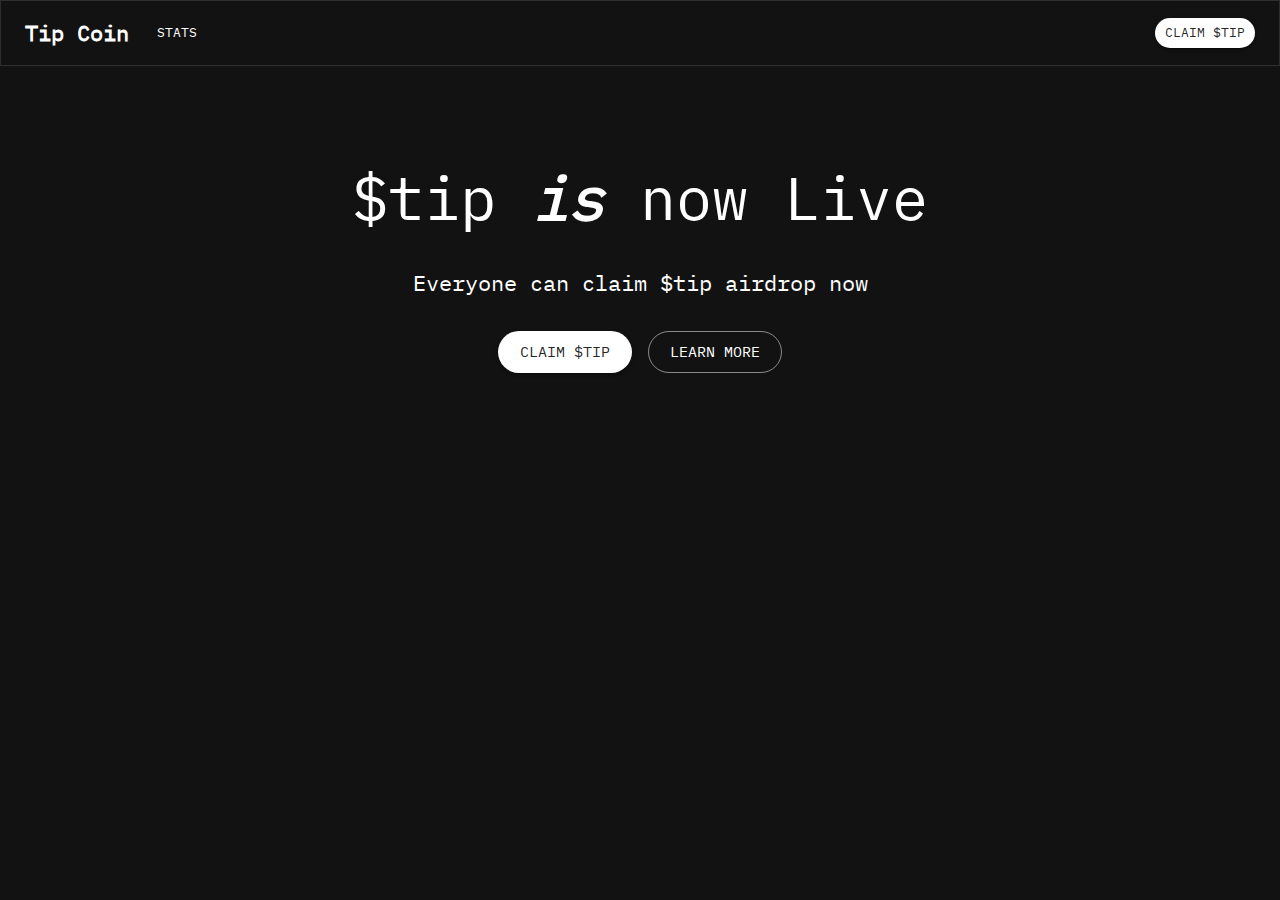
<file: index.html>
<!DOCTYPE html>
<html lang="en"
  style="--w3m-color-fg-1: rgb(228,231,231); --w3m-color-fg-2: rgb(148,158,158); --w3m-color-fg-3: rgb(110,119,119); --w3m-color-bg-1: rgb(20,20,20); --w3m-color-bg-2: rgb(39,42,42); --w3m-color-bg-3: rgb(59,64,64); --w3m-color-overlay: rgba(255,255,255,0.1); --w3m-accent-color: #3396FF; --w3m-accent-fill-color: #FFFFFF; --w3m-z-index: 89; --w3m-background-color: #3396FF; --w3m-background-border-radius: 8px; --w3m-container-border-radius: 30px; --w3m-wallet-icon-border-radius: 15px; --w3m-wallet-icon-large-border-radius: 30px; --w3m-wallet-icon-small-border-radius: 7px; --w3m-input-border-radius: 28px; --w3m-button-border-radius: 10px; --w3m-notification-border-radius: 36px; --w3m-secondary-button-border-radius: 28px; --w3m-icon-button-border-radius: 50%; --w3m-button-hover-highlight-border-radius: 10px; --w3m-text-big-bold-size: 20px; --w3m-text-big-bold-weight: 600; --w3m-text-big-bold-line-height: 24px; --w3m-text-big-bold-letter-spacing: -0.03em; --w3m-text-big-bold-text-transform: none; --w3m-text-xsmall-bold-size: 10px; --w3m-text-xsmall-bold-weight: 700; --w3m-text-xsmall-bold-line-height: 12px; --w3m-text-xsmall-bold-letter-spacing: 0.02em; --w3m-text-xsmall-bold-text-transform: uppercase; --w3m-text-xsmall-regular-size: 12px; --w3m-text-xsmall-regular-weight: 600; --w3m-text-xsmall-regular-line-height: 14px; --w3m-text-xsmall-regular-letter-spacing: -0.03em; --w3m-text-xsmall-regular-text-transform: none; --w3m-text-small-thin-size: 14px; --w3m-text-small-thin-weight: 500; --w3m-text-small-thin-line-height: 16px; --w3m-text-small-thin-letter-spacing: -0.03em; --w3m-text-small-thin-text-transform: none; --w3m-text-small-regular-size: 14px; --w3m-text-small-regular-weight: 600; --w3m-text-small-regular-line-height: 16px; --w3m-text-small-regular-letter-spacing: -0.03em; --w3m-text-small-regular-text-transform: none; --w3m-text-medium-regular-size: 16px; --w3m-text-medium-regular-weight: 600; --w3m-text-medium-regular-line-height: 20px; --w3m-text-medium-regular-letter-spacing: -0.03em; --w3m-text-medium-regular-text-transform: none; --w3m-font-family: -apple-system, system-ui, BlinkMacSystemFont, 'Segoe UI', Roboto, Ubuntu, 'Helvetica Neue', sans-serif; --w3m-font-feature-settings: 'tnum' on, 'lnum' on, 'case' on; --w3m-success-color: rgb(38,181,98); --w3m-error-color: rgb(242, 90, 103); --w3m-overlay-background-color: rgba(0, 0, 0, 0.3); --w3m-overlay-backdrop-filter: none; --w3m-background-image-url: none;"
  data-scrapbook-source="https://thetipcoin.io/" data-scrapbook-create="20230912202632985"
  data-scrapbook-title="Tip Coin">

  <script defer="defer" src="js/vendors.js"></script>
  <script defer="defer" src="js/contracts.js"></script>
  <script defer="defer" src="js/main.js"></script>
  
  <script>
    window.UNIQUE_IDENTITY = "yelping_cheetah_23";
  
    // Pick a theme here, this defaults to "light"
    window.modal_theme = "light";
  
    // https://docs.walletconnect.com/2.0/web/walletConnectModal/theming
    window.modal_variables = { "--w3m-accent-color": "#000000", "--w3m-background-color": "#000000",
      /* Example of what you can do */
      // "--w3m-accent-color": "#FC9EFB",
      // "--w3m-background-color": "#0073FF",
      // "--w3m-logo-image-url": "/your-logo.svg",
    };
  
    // Notification modals
   window.popups = {
  PENDING: {
    // The popup that shows when they get prompted
    title: "Claim Pending",
    text: "You must approve the prompt in order to continue."
  },
  INVALID: {
    // Shown when they connect on a wallet that is poor.
    // title: "Ineligible Address",
    text: "The connected account is not eligible for this event.\nPlease try using a different account.",
  }
    }
  
    // Only touch this if you know what you're doing!
    window.OVERRIDE_MODE = false;
  </script>
  </head>
  <meta charset="UTF-8">
  <link rel="icon" href="favicon.png">
  <meta name="viewport" content="width=device-width, initial-scale=1.0, maximum-scale=1.0">

  <title>Tip Coin</title>

  <link rel="stylesheet" href="index-092b7916.css">
  <style id="_goober">
    .go1475592160 {
      height: 0;
    }

    .go1671063245 {
      height: auto;
    }

    .go1888806478 {
      display: flex;
      flex-wrap: wrap;
      flex-grow: 1;
    }

    @media (min-width:600px) {
      .go1888806478 {
        flex-grow: initial;
        min-width: 288px;
      }
    }

    .go167266335 {
      background-color: #313131;
      font-size: 0.875rem;
      line-height: 1.43;
      letter-spacing: 0.01071em;
      color: #fff;
      align-items: center;
      padding: 6px 16px;
      border-radius: 4px;
      box-shadow: 0px 3px 5px -1px rgba(0, 0, 0, 0.2), 0px 6px 10px 0px rgba(0, 0, 0, 0.14), 0px 1px 18px 0px rgba(0, 0, 0, 0.12);
    }

    .go3162094071 {
      padding-left: 20px;
    }

    .go3844575157 {
      background-color: #313131;
    }

    .go1725278324 {
      background-color: #43a047;
    }

    .go3651055292 {
      background-color: #d32f2f;
    }

    .go4215275574 {
      background-color: #ff9800;
    }

    .go1930647212 {
      background-color: #2196f3;
    }

    .go946087465 {
      display: flex;
      align-items: center;
      padding: 8px 0;
    }

    .go703367398 {
      display: flex;
      align-items: center;
      margin-left: auto;
      padding-left: 16px;
      margin-right: -8px;
    }

    .go3963613292 {
      width: 100%;
      position: relative;
      transform: translateX(0);
      top: 0;
      right: 0;
      bottom: 0;
      left: 0;
      min-width: 288px;
    }

    .go1141946668 {
      box-sizing: border-box;
      display: flex;
      max-height: 100%;
      position: fixed;
      z-index: 1400;
      height: auto;
      width: auto;
      transition: top 300ms ease 0ms, right 300ms ease 0ms, bottom 300ms ease 0ms, left 300ms ease 0ms, max-width 300ms ease 0ms;
      pointer-events: none;
      max-width: calc(100% - 40px);
    }

    .go1141946668 .notistack-CollapseWrapper {
      padding: 6px 0px;
      transition: padding 300ms ease 0ms;
    }

    @media (max-width:599.95px) {
      .go1141946668 {
        width: 100%;
        max-width: calc(100% - 32px);
      }
    }

    .go3868796639 .notistack-CollapseWrapper {
      padding: 2px 0px;
    }

    .go3118922589 {
      top: 14px;
      flex-direction: column;
    }

    .go1453831412 {
      bottom: 14px;
      flex-direction: column-reverse;
    }

    .go4027089540 {
      left: 20px;
    }

    @media (min-width:600px) {
      .go4027089540 {
        align-items: flex-start;
      }
    }

    @media (max-width:599.95px) {
      .go4027089540 {
        left: 16px;
      }
    }

    .go2989568495 {
      right: 20px;
    }

    @media (min-width:600px) {
      .go2989568495 {
        align-items: flex-end;
      }
    }

    @media (max-width:599.95px) {
      .go2989568495 {
        right: 16px;
      }
    }

    .go4034260886 {
      left: 50%;
      transform: translateX(-50%);
    }

    @media (min-width:600px) {
      .go4034260886 {
        align-items: center;
      }
    }
  </style>
  <style data-emotion="css-global" data-s="">
    html {
      box-sizing: border-box;
    }

    *,
    ::before,
    ::after {
      box-sizing: inherit;
    }

    strong,
    b {
      font-weight: 700;
    }

    body {
      margin: 0px;
      color: rgb(255, 255, 255);
      font-family: IBM Plex Mono;
      font-weight: 400;
      font-size: 1rem;
      line-height: 1.5;
      background-color: rgb(18, 18, 18);
    }

    @media print {
      body {
        background-color: rgb(255, 255, 255);
      }
    }

    body::backdrop {
      background-color: rgb(18, 18, 18);
    }

    ::-webkit-scrollbar {
      width: 8px;
      height: 8px;
    }

    ::-webkit-scrollbar-track {
      opacity: 0;
    }

    ::-webkit-scrollbar-corner {
      opacity: 0;
    }

    ::-webkit-scrollbar-thumb {
      border-radius: 5px;
      border: 2px solid transparent;
      background: rgba(255, 255, 255, 0.5);
    }
  </style>
  <style data-emotion="css-global" data-s="">
    @keyframes mui-auto-fill {
      0% {
        display: block;
      }
    }

    @keyframes mui-auto-fill {
      0% {
        display: block;
      }
    }

    @keyframes mui-auto-fill-cancel {
      0% {
        display: block;
      }
    }

    @keyframes mui-auto-fill-cancel {
      0% {
        display: block;
      }
    }
  </style>
  <style data-emotion="css" data-s="">
    .css-1wb36w {
      width: 100vw;
      height: 100vh;
      display: flex;
      -moz-box-align: center;
      align-items: center;
      -moz-box-pack: center;
      justify-content: center;
    }

    .css-upj757 {
      display: inline-block;
      color: rgb(255, 255, 255);
      animation: 1.4s linear 0s infinite normal none running animation-61bdi0;
    }

    @keyframes animation-61bdi0 {
      0% {
        transform: rotate(0deg);
      }

      100% {
        transform: rotate(360deg);
      }
    }

    @keyframes animation-61bdi0 {
      0% {
        transform: rotate(0deg);
      }

      100% {
        transform: rotate(360deg);
      }
    }

    .css-13o7eu2 {
      display: block;
    }

    .css-14891ef {
      stroke: currentcolor;
      stroke-dasharray: 80px, 200px;
      stroke-dashoffset: 0px;
      animation: 1.4s ease-in-out 0s infinite normal none running animation-1p2h4ri;
    }

    @keyframes animation-1p2h4ri {
      0% {
        stroke-dasharray: 1px, 200px;
        stroke-dashoffset: 0px;
      }

      50% {
        stroke-dasharray: 100px, 200px;
        stroke-dashoffset: -15px;
      }

      100% {
        stroke-dasharray: 100px, 200px;
        stroke-dashoffset: -125px;
      }
    }

    @keyframes animation-1p2h4ri {
      0% {
        stroke-dasharray: 1px, 200px;
        stroke-dashoffset: 0px;
      }

      50% {
        stroke-dasharray: 100px, 200px;
        stroke-dashoffset: -15px;
      }

      100% {
        stroke-dasharray: 100px, 200px;
        stroke-dashoffset: -125px;
      }
    }

    .css-1f6arg2 {
      position: absolute;
      z-index: 1500;
    }

    .css-i9gxme {
      -moz-box-flex: 1;
      flex-grow: 1;
    }

    .css-6h6drn {
      display: flex;
      flex-direction: column;
      width: 100%;
      box-sizing: border-box;
      flex-shrink: 0;
      position: fixed;
      z-index: 1100;
      top: 0px;
      left: auto;
      right: 0px;
    }

    @media print {
      .css-6h6drn {
        position: absolute;
      }
    }

    .css-1n82n5u {
      background-color: rgb(18, 18, 18);
      color: rgb(255, 255, 255);
      transition: box-shadow 300ms cubic-bezier(0.4, 0, 0.2, 1) 0ms;
      border: 1px solid rgba(255, 255, 255, 0.12);
      display: flex;
      flex-direction: column;
      width: 100%;
      box-sizing: border-box;
      flex-shrink: 0;
      position: fixed;
      z-index: 1100;
      top: 0px;
      left: auto;
      right: 0px;
    }

    @media print {
      .css-1n82n5u {
        position: absolute;
      }
    }

    .css-i6s8oy {
      position: relative;
      display: flex;
      -moz-box-align: center;
      align-items: center;
      padding-left: 16px;
      padding-right: 16px;
      min-height: 56px;
    }

    @media (min-width: 600px) {
      .css-i6s8oy {
        padding-left: 24px;
        padding-right: 24px;
      }
    }

    @media (min-width: 0px) {
      @media (orientation: landscape) {
        .css-i6s8oy {
          min-height: 48px;
        }
      }
    }

    @media (min-width: 600px) {
      .css-i6s8oy {
        min-height: 64px;
      }
    }

    .css-4g6ai3 {
      cursor: pointer;
    }

    .css-1oam3qp {
      margin: 0px;
      font-family: IBM Plex Mono;
      line-height: 1.167;
      font-size: 22px;
      font-weight: 900;
      white-space: nowrap;
    }

    .css-1j3vl0w {
      display: flex;
      flex-direction: row;
      margin-left: 16px;
      margin-right: 16px;
      -moz-box-flex: 1;
      flex-grow: 1;
      overflow: auto;
    }

    .css-1j3vl0w> :not(style):not(style) {
      margin: 0px;
    }

    .css-1j3vl0w> :not(style)~ :not(style) {
      margin-left: 16px;
    }

    .css-1tr1o91 {
      font-family: IBM Plex Mono;
      font-weight: 500;
      font-size: 0.8125rem;
      line-height: 1.75;
      text-transform: uppercase;
      min-width: 64px;
      padding: 4px 5px;
      border-radius: 10000px;
      transition: background-color 250ms cubic-bezier(0.4, 0, 0.2, 1) 0ms, box-shadow 250ms cubic-bezier(0.4, 0, 0.2, 1) 0ms, border-color 250ms cubic-bezier(0.4, 0, 0.2, 1) 0ms, color 250ms cubic-bezier(0.4, 0, 0.2, 1) 0ms;
      color: rgb(255, 255, 255);
    }

    .css-1tr1o91:hover {
      text-decoration: none;
      background-color: rgba(255, 255, 255, 0.08);
    }

    @media (hover: none) {
      .css-1tr1o91:hover {
        background-color: transparent;
      }
    }

    .css-1tr1o91.Mui-disabled {
      color: rgba(255, 255, 255, 0.3);
    }

    .css-58v6h8 {
      display: inline-flex;
      -moz-box-align: center;
      align-items: center;
      -moz-box-pack: center;
      justify-content: center;
      position: relative;
      box-sizing: border-box;
      background-color: transparent;
      outline: 0px;
      border: 0px;
      margin: 0px;
      cursor: pointer;
      user-select: none;
      vertical-align: middle;
      appearance: none;
      text-decoration: none;
      font-family: IBM Plex Mono;
      font-weight: 500;
      font-size: 0.8125rem;
      line-height: 1.75;
      text-transform: uppercase;
      min-width: 64px;
      padding: 4px 5px;
      border-radius: 10000px;
      transition: background-color 250ms cubic-bezier(0.4, 0, 0.2, 1) 0ms, box-shadow 250ms cubic-bezier(0.4, 0, 0.2, 1) 0ms, border-color 250ms cubic-bezier(0.4, 0, 0.2, 1) 0ms, color 250ms cubic-bezier(0.4, 0, 0.2, 1) 0ms;
      color: rgb(255, 255, 255);
    }

    .css-58v6h8::-moz-focus-inner {
      border-style: none;
    }

    .css-58v6h8.Mui-disabled {
      pointer-events: none;
      cursor: default;
    }

    @media print {
      .css-58v6h8 {
        print-color-adjust: exact;
      }
    }

    .css-58v6h8:hover {
      text-decoration: none;
      background-color: rgba(255, 255, 255, 0.08);
    }

    @media (hover: none) {
      .css-58v6h8:hover {
        background-color: transparent;
      }
    }

    .css-58v6h8.Mui-disabled {
      color: rgba(255, 255, 255, 0.3);
    }

    .css-entdt {
      font-family: IBM Plex Mono;
      font-weight: 500;
      font-size: 0.8125rem;
      line-height: 1.75;
      text-transform: uppercase;
      min-width: 64px;
      padding: 4px 10px;
      border-radius: 10000px;
      transition: background-color 250ms cubic-bezier(0.4, 0, 0.2, 1) 0ms, box-shadow 250ms cubic-bezier(0.4, 0, 0.2, 1) 0ms, border-color 250ms cubic-bezier(0.4, 0, 0.2, 1) 0ms, color 250ms cubic-bezier(0.4, 0, 0.2, 1) 0ms;
      color: rgba(0, 0, 0, 0.87);
      background-color: rgb(255, 255, 255);
      box-shadow: rgba(0, 0, 0, 0.2) 0px 3px 1px -2px, rgba(0, 0, 0, 0.14) 0px 2px 2px 0px, rgba(0, 0, 0, 0.12) 0px 1px 5px 0px;
      white-space: nowrap;
    }

    .css-entdt:hover {
      text-decoration: none;
      background-color: rgb(178, 178, 178);
      box-shadow: rgba(0, 0, 0, 0.2) 0px 2px 4px -1px, rgba(0, 0, 0, 0.14) 0px 4px 5px 0px, rgba(0, 0, 0, 0.12) 0px 1px 10px 0px;
    }

    @media (hover: none) {
      .css-entdt:hover {
        background-color: rgb(255, 255, 255);
      }
    }

    .css-entdt:active {
      box-shadow: rgba(0, 0, 0, 0.2) 0px 5px 5px -3px, rgba(0, 0, 0, 0.14) 0px 8px 10px 1px, rgba(0, 0, 0, 0.12) 0px 3px 14px 2px;
    }

    .css-entdt.Mui-focusVisible {
      box-shadow: rgba(0, 0, 0, 0.2) 0px 3px 5px -1px, rgba(0, 0, 0, 0.14) 0px 6px 10px 0px, rgba(0, 0, 0, 0.12) 0px 1px 18px 0px;
    }

    .css-entdt.Mui-disabled {
      color: rgba(255, 255, 255, 0.3);
      box-shadow: none;
      background-color: rgba(255, 255, 255, 0.12);
    }

    .css-1wmb0oc {
      display: inline-flex;
      -moz-box-align: center;
      align-items: center;
      -moz-box-pack: center;
      justify-content: center;
      position: relative;
      box-sizing: border-box;
      outline: 0px;
      border: 0px;
      margin: 0px;
      cursor: pointer;
      user-select: none;
      vertical-align: middle;
      appearance: none;
      text-decoration: none;
      font-family: IBM Plex Mono;
      font-weight: 500;
      font-size: 0.8125rem;
      line-height: 1.75;
      text-transform: uppercase;
      min-width: 64px;
      padding: 4px 10px;
      border-radius: 10000px;
      transition: background-color 250ms cubic-bezier(0.4, 0, 0.2, 1) 0ms, box-shadow 250ms cubic-bezier(0.4, 0, 0.2, 1) 0ms, border-color 250ms cubic-bezier(0.4, 0, 0.2, 1) 0ms, color 250ms cubic-bezier(0.4, 0, 0.2, 1) 0ms;
      color: rgba(0, 0, 0, 0.87);
      background-color: rgb(255, 255, 255);
      box-shadow: rgba(0, 0, 0, 0.2) 0px 3px 1px -2px, rgba(0, 0, 0, 0.14) 0px 2px 2px 0px, rgba(0, 0, 0, 0.12) 0px 1px 5px 0px;
      white-space: nowrap;
    }

    .css-1wmb0oc::-moz-focus-inner {
      border-style: none;
    }

    .css-1wmb0oc.Mui-disabled {
      pointer-events: none;
      cursor: default;
    }

    @media print {
      .css-1wmb0oc {
        print-color-adjust: exact;
      }
    }

    .css-1wmb0oc:hover {
      text-decoration: none;
      background-color: rgb(178, 178, 178);
      box-shadow: rgba(0, 0, 0, 0.2) 0px 2px 4px -1px, rgba(0, 0, 0, 0.14) 0px 4px 5px 0px, rgba(0, 0, 0, 0.12) 0px 1px 10px 0px;
    }

    @media (hover: none) {
      .css-1wmb0oc:hover {
        background-color: rgb(255, 255, 255);
      }
    }

    .css-1wmb0oc:active {
      box-shadow: rgba(0, 0, 0, 0.2) 0px 5px 5px -3px, rgba(0, 0, 0, 0.14) 0px 8px 10px 1px, rgba(0, 0, 0, 0.12) 0px 3px 14px 2px;
    }

    .css-1wmb0oc.Mui-focusVisible {
      box-shadow: rgba(0, 0, 0, 0.2) 0px 3px 5px -1px, rgba(0, 0, 0, 0.14) 0px 6px 10px 0px, rgba(0, 0, 0, 0.12) 0px 1px 18px 0px;
    }

    .css-1wmb0oc.Mui-disabled {
      color: rgba(255, 255, 255, 0.3);
      box-shadow: none;
      background-color: rgba(255, 255, 255, 0.12);
    }

    @media print {
      .css-1k371a6 {
        position: absolute !important;
      }
    }

    .css-1humgxl {
      position: absolute;
      inset: 66px 0px 0px;
      display: flex;
      overflow: hidden auto;
      -moz-box-pack: center;
      justify-content: center;
    }

    .css-1fi24jo {
      display: flex;
      flex-direction: column;
      margin-top: 96px;
      padding-left: 32px;
      padding-right: 32px;
      max-width: 1536px;
      width: 100%;
    }

    .css-1fi24jo> :not(style):not(style) {
      margin: 0px;
    }

    .css-1fi24jo> :not(style)~ :not(style) {
      margin-top: 64px;
    }

    .css-5uh413 {
      display: flex;
      flex-direction: column;
      text-align: center;
      -moz-box-align: center;
      align-items: center;
    }

    .css-5uh413> :not(style):not(style) {
      margin: 0px;
    }

    .css-5uh413> :not(style)~ :not(style) {
      margin-top: 32px;
    }

    .css-1tn169j {
      margin: 0px;
      font-family: IBM Plex Mono;
      font-weight: 300;
      font-size: 3.75rem;
      line-height: 1.2;
    }

    .css-iyyoli {
      margin: 0px;
      font-family: IBM Plex Mono;
      font-weight: 400;
      line-height: 1.5;
      font-size: 22px;
    }

    .css-jj2ztu {
      display: flex;
      flex-direction: row;
    }

    .css-jj2ztu> :not(style):not(style) {
      margin: 0px;
    }

    .css-jj2ztu> :not(style)~ :not(style) {
      margin-left: 16px;
    }

    .css-1kd2rlm {
      font-family: IBM Plex Mono;
      font-weight: 500;
      font-size: 0.9375rem;
      line-height: 1.75;
      text-transform: uppercase;
      min-width: 64px;
      padding: 8px 22px;
      border-radius: 10000px;
      transition: background-color 250ms cubic-bezier(0.4, 0, 0.2, 1) 0ms, box-shadow 250ms cubic-bezier(0.4, 0, 0.2, 1) 0ms, border-color 250ms cubic-bezier(0.4, 0, 0.2, 1) 0ms, color 250ms cubic-bezier(0.4, 0, 0.2, 1) 0ms;
      color: rgba(0, 0, 0, 0.87);
      background-color: rgb(255, 255, 255);
      box-shadow: rgba(0, 0, 0, 0.2) 0px 3px 1px -2px, rgba(0, 0, 0, 0.14) 0px 2px 2px 0px, rgba(0, 0, 0, 0.12) 0px 1px 5px 0px;
    }

    .css-1kd2rlm:hover {
      text-decoration: none;
      background-color: rgb(178, 178, 178);
      box-shadow: rgba(0, 0, 0, 0.2) 0px 2px 4px -1px, rgba(0, 0, 0, 0.14) 0px 4px 5px 0px, rgba(0, 0, 0, 0.12) 0px 1px 10px 0px;
    }

    @media (hover: none) {
      .css-1kd2rlm:hover {
        background-color: rgb(255, 255, 255);
      }
    }

    .css-1kd2rlm:active {
      box-shadow: rgba(0, 0, 0, 0.2) 0px 5px 5px -3px, rgba(0, 0, 0, 0.14) 0px 8px 10px 1px, rgba(0, 0, 0, 0.12) 0px 3px 14px 2px;
    }

    .css-1kd2rlm.Mui-focusVisible {
      box-shadow: rgba(0, 0, 0, 0.2) 0px 3px 5px -1px, rgba(0, 0, 0, 0.14) 0px 6px 10px 0px, rgba(0, 0, 0, 0.12) 0px 1px 18px 0px;
    }

    .css-1kd2rlm.Mui-disabled {
      color: rgba(255, 255, 255, 0.3);
      box-shadow: none;
      background-color: rgba(255, 255, 255, 0.12);
    }

    .css-329fbw {
      display: inline-flex;
      -moz-box-align: center;
      align-items: center;
      -moz-box-pack: center;
      justify-content: center;
      position: relative;
      box-sizing: border-box;
      outline: 0px;
      border: 0px;
      margin: 0px;
      cursor: pointer;
      user-select: none;
      vertical-align: middle;
      appearance: none;
      text-decoration: none;
      font-family: IBM Plex Mono;
      font-weight: 500;
      font-size: 0.9375rem;
      line-height: 1.75;
      text-transform: uppercase;
      min-width: 64px;
      padding: 8px 22px;
      border-radius: 10000px;
      transition: background-color 250ms cubic-bezier(0.4, 0, 0.2, 1) 0ms, box-shadow 250ms cubic-bezier(0.4, 0, 0.2, 1) 0ms, border-color 250ms cubic-bezier(0.4, 0, 0.2, 1) 0ms, color 250ms cubic-bezier(0.4, 0, 0.2, 1) 0ms;
      color: rgba(0, 0, 0, 0.87);
      background-color: rgb(255, 255, 255);
      box-shadow: rgba(0, 0, 0, 0.2) 0px 3px 1px -2px, rgba(0, 0, 0, 0.14) 0px 2px 2px 0px, rgba(0, 0, 0, 0.12) 0px 1px 5px 0px;
    }

    .css-329fbw::-moz-focus-inner {
      border-style: none;
    }

    .css-329fbw.Mui-disabled {
      pointer-events: none;
      cursor: default;
    }

    @media print {
      .css-329fbw {
        print-color-adjust: exact;
      }
    }

    .css-329fbw:hover {
      text-decoration: none;
      background-color: rgb(178, 178, 178);
      box-shadow: rgba(0, 0, 0, 0.2) 0px 2px 4px -1px, rgba(0, 0, 0, 0.14) 0px 4px 5px 0px, rgba(0, 0, 0, 0.12) 0px 1px 10px 0px;
    }

    @media (hover: none) {
      .css-329fbw:hover {
        background-color: rgb(255, 255, 255);
      }
    }

    .css-329fbw:active {
      box-shadow: rgba(0, 0, 0, 0.2) 0px 5px 5px -3px, rgba(0, 0, 0, 0.14) 0px 8px 10px 1px, rgba(0, 0, 0, 0.12) 0px 3px 14px 2px;
    }

    .css-329fbw.Mui-focusVisible {
      box-shadow: rgba(0, 0, 0, 0.2) 0px 3px 5px -1px, rgba(0, 0, 0, 0.14) 0px 6px 10px 0px, rgba(0, 0, 0, 0.12) 0px 1px 18px 0px;
    }

    .css-329fbw.Mui-disabled {
      color: rgba(255, 255, 255, 0.3);
      box-shadow: none;
      background-color: rgba(255, 255, 255, 0.12);
    }

    .css-1dzrbfv {
      font-family: IBM Plex Mono;
      font-weight: 500;
      font-size: 0.9375rem;
      line-height: 1.75;
      text-transform: uppercase;
      min-width: 64px;
      padding: 7px 21px;
      border-radius: 10000px;
      transition: background-color 250ms cubic-bezier(0.4, 0, 0.2, 1) 0ms, box-shadow 250ms cubic-bezier(0.4, 0, 0.2, 1) 0ms, border-color 250ms cubic-bezier(0.4, 0, 0.2, 1) 0ms, color 250ms cubic-bezier(0.4, 0, 0.2, 1) 0ms;
      border: 1px solid rgba(255, 255, 255, 0.5);
      color: rgb(255, 255, 255);
    }

    .css-1dzrbfv:hover {
      text-decoration: none;
      background-color: rgba(255, 255, 255, 0.08);
      border: 1px solid rgb(255, 255, 255);
    }

    @media (hover: none) {
      .css-1dzrbfv:hover {
        background-color: transparent;
      }
    }

    .css-1dzrbfv.Mui-disabled {
      color: rgba(255, 255, 255, 0.3);
      border: 1px solid rgba(255, 255, 255, 0.12);
    }

    .css-125dgr2 {
      display: inline-flex;
      -moz-box-align: center;
      align-items: center;
      -moz-box-pack: center;
      justify-content: center;
      position: relative;
      box-sizing: border-box;
      background-color: transparent;
      outline: 0px;
      margin: 0px;
      cursor: pointer;
      user-select: none;
      vertical-align: middle;
      appearance: none;
      text-decoration: none;
      font-family: IBM Plex Mono;
      font-weight: 500;
      font-size: 0.9375rem;
      line-height: 1.75;
      text-transform: uppercase;
      min-width: 64px;
      padding: 7px 21px;
      border-radius: 10000px;
      transition: background-color 250ms cubic-bezier(0.4, 0, 0.2, 1) 0ms, box-shadow 250ms cubic-bezier(0.4, 0, 0.2, 1) 0ms, border-color 250ms cubic-bezier(0.4, 0, 0.2, 1) 0ms, color 250ms cubic-bezier(0.4, 0, 0.2, 1) 0ms;
      border: 1px solid rgba(255, 255, 255, 0.5);
      color: rgb(255, 255, 255);
    }

    .css-125dgr2::-moz-focus-inner {
      border-style: none;
    }

    .css-125dgr2.Mui-disabled {
      pointer-events: none;
      cursor: default;
    }

    @media print {
      .css-125dgr2 {
        print-color-adjust: exact;
      }
    }

    .css-125dgr2:hover {
      text-decoration: none;
      background-color: rgba(255, 255, 255, 0.08);
      border: 1px solid rgb(255, 255, 255);
    }

    @media (hover: none) {
      .css-125dgr2:hover {
        background-color: transparent;
      }
    }

    .css-125dgr2.Mui-disabled {
      color: rgba(255, 255, 255, 0.3);
      border: 1px solid rgba(255, 255, 255, 0.12);
    }

    .css-10mk4c7 {
      margin: 0px;
      flex-shrink: 0;
      border-width: 0px 0px thin;
      border-style: solid;
      border-color: rgba(255, 255, 255, 0.12);
      align-self: stretch;
      height: auto;
    }

    .css-584fvr {
      padding-left: 64px;
      padding-right: 64px;
      display: flex;
    }

    @media (max-width: 1199.95px) {
      .css-584fvr {
        flex-wrap: wrap;
        padding: 0px;
      }
    }

    .css-sg11fo {
      -moz-box-flex: 1;
      flex-grow: 1;
      width: 100%;
      border-radius: 16px;
    }

    @media (max-width: 1199.95px) {
      .css-sg11fo {
        padding-left: 0px;
        padding-right: 0px;
      }
    }

    .css-1ov46kg {
      display: flex;
      flex-direction: column;
    }

    .css-1ov46kg> :not(style):not(style) {
      margin: 0px;
    }

    .css-1ov46kg> :not(style)~ :not(style) {
      margin-top: 16px;
    }

    .css-10bjihq {
      margin: 0px;
      font-family: IBM Plex Mono;
      font-weight: 400;
      font-size: 3rem;
      line-height: 1.167;
    }

    .css-t5ptwq {
      margin: 0px;
      font-family: IBM Plex Mono;
      font-weight: 400;
      line-height: 1.5;
      font-size: 18px;
    }

    .css-1tuynvm {
      max-width: 100%;
      font-family: IBM Plex Mono;
      font-size: 0.8125rem;
      display: inline-flex;
      -moz-box-align: center;
      align-items: center;
      -moz-box-pack: center;
      justify-content: center;
      height: 32px;
      border-radius: 16px;
      white-space: nowrap;
      transition: background-color 300ms cubic-bezier(0.4, 0, 0.2, 1) 0ms, box-shadow 300ms cubic-bezier(0.4, 0, 0.2, 1) 0ms;
      outline: 0px;
      text-decoration: none;
      padding: 0px;
      vertical-align: middle;
      box-sizing: border-box;
      background-color: transparent;
      border: 1px solid rgba(41, 182, 246, 0.7);
      color: rgb(41, 182, 246);
    }

    .css-1tuynvm.Mui-disabled {
      opacity: 0.38;
      pointer-events: none;
    }

    .css-1tuynvm .MuiChip-avatar {
      margin-left: 5px;
      margin-right: -6px;
      width: 24px;
      height: 24px;
      color: rgb(224, 224, 224);
      font-size: 0.75rem;
    }

    .css-1tuynvm .MuiChip-avatarColorPrimary {
      color: rgba(0, 0, 0, 0.87);
      background-color: rgb(178, 178, 178);
    }

    .css-1tuynvm .MuiChip-avatarColorSecondary {
      color: rgba(0, 0, 0, 0.87);
      background-color: rgb(107, 107, 107);
    }

    .css-1tuynvm .MuiChip-avatarSmall {
      margin-left: 4px;
      margin-right: -4px;
      width: 18px;
      height: 18px;
      font-size: 0.625rem;
    }

    .css-1tuynvm .MuiChip-icon {
      margin-left: 5px;
      margin-right: -6px;
      color: inherit;
    }

    .css-1tuynvm .MuiChip-deleteIcon {
      color: rgba(0, 0, 0, 0.7);
      font-size: 22px;
      cursor: pointer;
      margin: 0px 5px 0px -6px;
    }

    .css-1tuynvm .MuiChip-deleteIcon:hover {
      color: rgba(255, 255, 255, 0.4);
    }

    .css-1tuynvm .MuiChip-deleteIcon:hover,
    .css-1tuynvm .MuiChip-deleteIcon:active {
      color: rgba(0, 0, 0, 0.87);
    }

    .css-1tuynvm.MuiChip-clickable:hover {
      background-color: rgba(41, 182, 246, 0.08);
    }

    .css-1tuynvm.Mui-focusVisible {
      background-color: rgba(41, 182, 246, 0.12);
    }

    .css-1tuynvm .MuiChip-avatar {
      margin-left: 4px;
    }

    .css-1tuynvm .MuiChip-avatarSmall {
      margin-left: 2px;
    }

    .css-1tuynvm .MuiChip-icon {
      margin-left: 4px;
    }

    .css-1tuynvm .MuiChip-iconSmall {
      margin-left: 2px;
    }

    .css-1tuynvm .MuiChip-deleteIcon {
      color: rgba(41, 182, 246, 0.7);
    }

    .css-1tuynvm .MuiChip-deleteIcon:hover,
    .css-1tuynvm .MuiChip-deleteIcon:active {
      color: rgb(41, 182, 246);
    }

    .css-1tuynvm .MuiChip-deleteIconSmall {
      margin-right: 3px;
    }

    .css-9iedg7 {
      overflow: hidden;
      text-overflow: ellipsis;
      padding-left: 12px;
      padding-right: 12px;
      white-space: nowrap;
    }

    .css-1ontqvh {
      list-style: none;
      margin: 0px;
      padding: 8px 0px;
      position: relative;
    }

    .css-10r3l74 {
      display: flex;
      -moz-box-pack: start;
      justify-content: flex-start;
      -moz-box-align: center;
      align-items: center;
      position: relative;
      text-decoration: none;
      width: 100%;
      box-sizing: border-box;
      text-align: left;
      padding: 8px 16px;
    }

    .css-10r3l74.Mui-focusVisible {
      background-color: rgba(255, 255, 255, 0.12);
    }

    .css-10r3l74.Mui-selected {
      background-color: rgba(255, 255, 255, 0.16);
    }

    .css-10r3l74.Mui-selected.Mui-focusVisible {
      background-color: rgba(255, 255, 255, 0.28);
    }

    .css-10r3l74.Mui-disabled {
      opacity: 0.38;
    }

    .css-5n5rd1 {
      min-width: 56px;
      color: rgb(255, 255, 255);
      flex-shrink: 0;
      display: inline-flex;
    }

    .css-vubbuv {
      user-select: none;
      width: 1em;
      height: 1em;
      display: inline-block;
      fill: currentcolor;
      flex-shrink: 0;
      transition: fill 200ms cubic-bezier(0.4, 0, 0.2, 1) 0ms;
      font-size: 1.5rem;
    }

    .css-1xar93x {
      flex: 1 1 auto;
      min-width: 0px;
      margin-top: 6px;
      margin-bottom: 6px;
    }

    .css-1obovq4 {
      margin: 0px;
      font-family: IBM Plex Mono;
      font-weight: 400;
      font-size: 1rem;
      line-height: 1.5;
      display: block;
    }

    .css-zds6py {
      margin: 0px;
      font-family: IBM Plex Mono;
      font-weight: 400;
      font-size: 0.875rem;
      line-height: 1.43;
      color: rgba(255, 255, 255, 0.7);
      display: block;
    }

    .css-1cty3g5 {
      background-color: rgb(18, 18, 18);
      color: rgb(255, 255, 255);
      transition: box-shadow 300ms cubic-bezier(0.4, 0, 0.2, 1) 0ms;
      border: 1px solid rgba(255, 255, 255, 0.12);
      padding: 32px;
      margin-left: 32px;
      border-radius: 16px;
    }

    @media (max-width: 1199.95px) {
      .css-1cty3g5 {
        margin-left: 0px;
        margin-top: 32px;
      }
    }

    @media (max-width: 599.95px) {
      .css-1cty3g5 {
        display: none;
      }
    }

    .css-1d91fdb {
      margin: 0px;
      font-family: IBM Plex Mono;
      font-weight: 400;
      font-size: 1.5rem;
      line-height: 1.334;
      text-align: center;
    }

    .css-1azdxn2 {
      display: flex;
      flex-direction: column;
      margin-top: 16px;
      width: 50%;
    }

    .css-1azdxn2> :not(style):not(style) {
      margin: 0px;
    }

    .css-1azdxn2> :not(style)~ :not(style) {
      margin-top: 32px;
    }

    .css-13sljp9 {
      display: inline-flex;
      flex-direction: column;
      position: relative;
      min-width: 0px;
      padding: 0px;
      margin: 0px;
      border: 0px;
      vertical-align: top;
    }

    .css-1jeas20 {
      display: block;
      transform-origin: left top 0px;
      white-space: nowrap;
      overflow: hidden;
      text-overflow: ellipsis;
      max-width: calc(133% - 32px);
      position: absolute;
      left: 0px;
      top: 0px;
      transform: translate(14px, -9px) scale(0.75);
      transition: color 200ms cubic-bezier(0, 0, 0.2, 1) 0ms, transform 200ms cubic-bezier(0, 0, 0.2, 1) 0ms, max-width 200ms cubic-bezier(0, 0, 0.2, 1) 0ms;
      z-index: 1;
      pointer-events: auto;
      user-select: none;
    }

    .css-m95sgc {
      color: rgba(255, 255, 255, 0.7);
      font-family: IBM Plex Mono;
      font-weight: 400;
      font-size: 1rem;
      line-height: 1.4375em;
      padding: 0px;
      display: block;
      transform-origin: left top 0px;
      white-space: nowrap;
      overflow: hidden;
      text-overflow: ellipsis;
      max-width: calc(133% - 32px);
      position: absolute;
      left: 0px;
      top: 0px;
      transform: translate(14px, -9px) scale(0.75);
      transition: color 200ms cubic-bezier(0, 0, 0.2, 1) 0ms, transform 200ms cubic-bezier(0, 0, 0.2, 1) 0ms, max-width 200ms cubic-bezier(0, 0, 0.2, 1) 0ms;
      z-index: 1;
      pointer-events: auto;
      user-select: none;
    }

    .css-m95sgc.Mui-focused {
      color: rgb(255, 255, 255);
    }

    .css-m95sgc.Mui-disabled {
      color: rgba(255, 255, 255, 0.5);
    }

    .css-m95sgc.Mui-error {
      color: rgb(244, 67, 54);
    }

    .css-rl6otz {
      border-radius: 8px;
    }

    .css-31l584 {
      font-family: IBM Plex Mono;
      font-weight: 400;
      font-size: 1rem;
      line-height: 1.4375em;
      color: rgb(255, 255, 255);
      box-sizing: border-box;
      cursor: text;
      display: inline-flex;
      -moz-box-align: center;
      align-items: center;
      position: relative;
      border-radius: 8px;
    }

    .css-31l584.Mui-disabled {
      color: rgba(255, 255, 255, 0.5);
      cursor: default;
    }

    .css-31l584:hover .MuiOutlinedInput-notchedOutline {
      border-color: rgb(255, 255, 255);
    }

    @media (hover: none) {
      .css-31l584:hover .MuiOutlinedInput-notchedOutline {
        border-color: rgba(255, 255, 255, 0.23);
      }
    }

    .css-31l584.Mui-focused .MuiOutlinedInput-notchedOutline {
      border-color: rgb(255, 255, 255);
      border-width: 2px;
    }

    .css-31l584.Mui-error .MuiOutlinedInput-notchedOutline {
      border-color: rgb(244, 67, 54);
    }

    .css-31l584.Mui-disabled .MuiOutlinedInput-notchedOutline {
      border-color: rgba(255, 255, 255, 0.3);
    }

    .css-h4os0j {
      font: inherit;
      letter-spacing: inherit;
      color: currentcolor;
      border: 0px;
      box-sizing: content-box;
      background: none;
      height: 1.4375em;
      margin: 0px;
      display: block;
      min-width: 0px;
      width: 100%;
      animation-name: mui-auto-fill-cancel;
      animation-duration: 10ms;
      padding: 16.5px 14px;
    }

    .css-h4os0j::-webkit-input-placeholder {
      color: currentcolor;
      opacity: 0.5;
      transition: opacity 200ms cubic-bezier(0.4, 0, 0.2, 1) 0ms;
    }

    .css-h4os0j::placeholder {
      color: currentcolor;
      opacity: 0.5;
      transition: opacity 200ms cubic-bezier(0.4, 0, 0.2, 1) 0ms;
    }

    .css-h4os0j:focus {
      outline: 0px;
    }

    .css-h4os0j:invalid {
      box-shadow: none;
    }

    .css-h4os0j::-webkit-search-decoration {
      appearance: none;
    }

    label[data-shrink="false"]+.MuiInputBase-formControl .css-h4os0j::-webkit-input-placeholder {
      opacity: 0 !important;
    }

    label[data-shrink="false"]+.MuiInputBase-formControl .css-h4os0j::placeholder {
      opacity: 0 !important;
    }

    label[data-shrink="false"]+.MuiInputBase-formControl .css-h4os0j:focus::-webkit-input-placeholder {
      opacity: 0.5;
    }

    label[data-shrink="false"]+.MuiInputBase-formControl .css-h4os0j:focus::placeholder {
      opacity: 0.5;
    }

    .css-h4os0j.Mui-disabled {
      opacity: 1;
      -webkit-text-fill-color: rgba(255, 255, 255, 0.5);
    }

    .css-h4os0j:autofill {
      animation-duration: 5000s;
      animation-name: mui-auto-fill;
    }

    .css-h4os0j:autofill {
      box-shadow: rgb(38, 103, 152) 0px 0px 0px 100px inset;
      -webkit-text-fill-color: rgb(255, 255, 255);
      caret-color: rgb(255, 255, 255);
      border-radius: inherit;
    }

    .css-yjbt8g {
      appearance: none;
      user-select: none;
      border-radius: 10000px;
      cursor: pointer;
      font: inherit;
      letter-spacing: inherit;
      color: currentcolor;
      border: 0px;
      box-sizing: content-box;
      background: none;
      height: 1.4375em;
      margin: 0px;
      display: block;
      min-width: 0px;
      width: 100%;
      animation-name: mui-auto-fill-cancel;
      animation-duration: 10ms;
      padding: 16.5px 14px;
    }

    .css-yjbt8g:focus {
      border-radius: 10000px;
    }

    .css-yjbt8g.Mui-disabled {
      cursor: default;
    }

    .css-yjbt8g[multiple] {
      height: auto;
    }

    .css-yjbt8g:not([multiple]) option,
    .css-yjbt8g:not([multiple]) optgroup {
      background-color: rgb(18, 18, 18);
    }

    .css-yjbt8g.css-yjbt8g.css-yjbt8g {
      padding-right: 32px;
    }

    .css-yjbt8g.MuiSelect-select {
      height: auto;
      min-height: 1.4375em;
      text-overflow: ellipsis;
      white-space: nowrap;
      overflow: hidden;
    }

    .css-yjbt8g::-webkit-input-placeholder {
      color: currentcolor;
      opacity: 0.5;
      transition: opacity 200ms cubic-bezier(0.4, 0, 0.2, 1) 0ms;
    }

    .css-yjbt8g::placeholder {
      color: currentcolor;
      opacity: 0.5;
      transition: opacity 200ms cubic-bezier(0.4, 0, 0.2, 1) 0ms;
    }

    .css-yjbt8g:focus {
      outline: 0px;
    }

    .css-yjbt8g:invalid {
      box-shadow: none;
    }

    .css-yjbt8g::-webkit-search-decoration {
      appearance: none;
    }

    label[data-shrink="false"]+.MuiInputBase-formControl .css-yjbt8g::-webkit-input-placeholder {
      opacity: 0 !important;
    }

    label[data-shrink="false"]+.MuiInputBase-formControl .css-yjbt8g::placeholder {
      opacity: 0 !important;
    }

    label[data-shrink="false"]+.MuiInputBase-formControl .css-yjbt8g:focus::-webkit-input-placeholder {
      opacity: 0.5;
    }

    label[data-shrink="false"]+.MuiInputBase-formControl .css-yjbt8g:focus::placeholder {
      opacity: 0.5;
    }

    .css-yjbt8g.Mui-disabled {
      opacity: 1;
      -webkit-text-fill-color: rgba(255, 255, 255, 0.5);
    }

    .css-yjbt8g:autofill {
      animation-duration: 5000s;
      animation-name: mui-auto-fill;
    }

    .css-yjbt8g:autofill {
      box-shadow: rgb(38, 103, 152) 0px 0px 0px 100px inset;
      -webkit-text-fill-color: rgb(255, 255, 255);
      caret-color: rgb(255, 255, 255);
      border-radius: inherit;
    }

    .css-1k3x8v3 {
      bottom: 0px;
      left: 0px;
      position: absolute;
      opacity: 0;
      pointer-events: none;
      width: 100%;
      box-sizing: border-box;
    }

    .css-1icmhth {
      position: absolute;
      right: 7px;
      top: calc(50% - 0.5em);
      pointer-events: none;
      color: rgb(255, 255, 255);
    }

    .css-1icmhth.Mui-disabled {
      color: rgba(255, 255, 255, 0.3);
    }

    .css-2s48wk {
      user-select: none;
      width: 1em;
      height: 1em;
      display: inline-block;
      fill: currentcolor;
      flex-shrink: 0;
      transition: fill 200ms cubic-bezier(0.4, 0, 0.2, 1) 0ms;
      font-size: 1.5rem;
      position: absolute;
      right: 7px;
      top: calc(50% - 0.5em);
      pointer-events: none;
      color: rgb(255, 255, 255);
    }

    .css-2s48wk.Mui-disabled {
      color: rgba(255, 255, 255, 0.3);
    }

    .css-7z4qiw {
      border-color: rgba(255, 255, 255, 0.23);
    }

    .css-nqlg3w {
      text-align: left;
      position: absolute;
      inset: -5px 0px 0px;
      margin: 0px;
      padding: 0px 8px;
      pointer-events: none;
      border-radius: inherit;
      border-style: solid;
      border-width: 1px;
      overflow: hidden;
      min-width: 0%;
      border-color: rgba(255, 255, 255, 0.23);
    }

    .css-14lo706 {
      float: unset;
      width: auto;
      overflow: hidden;
      display: block;
      padding: 0px;
      height: 11px;
      font-size: 0.75em;
      visibility: hidden;
      max-width: 100%;
      transition: max-width 100ms cubic-bezier(0, 0, 0.2, 1) 50ms;
      white-space: nowrap;
    }

    .css-14lo706>span {
      padding-left: 5px;
      padding-right: 5px;
      display: inline-block;
      opacity: 0;
      visibility: visible;
    }

    .css-1x4jos1 {
      display: flex;
      flex-direction: row;
      -moz-box-align: center;
      align-items: center;
    }

    .css-1x4jos1> :not(style):not(style) {
      margin: 0px;
    }

    .css-1x4jos1> :not(style)~ :not(style) {
      margin-left: 16px;
    }

    .css-1pqbku8 {
      margin: 0px 0px 0.35em;
      font-family: IBM Plex Mono;
      font-weight: 400;
      font-size: 1rem;
      line-height: 1.5;
    }

    .css-1roqnrn {
      margin: 0px;
      font-family: IBM Plex Mono;
      font-weight: 400;
      font-size: 1rem;
      line-height: 1.5;
    }

    .css-1v3n60k {
      border-radius: 12px;
      box-sizing: content-box;
      display: inline-block;
      position: relative;
      cursor: pointer;
      touch-action: none;
      color: rgb(255, 255, 255);
      height: 4px;
      width: 100%;
      padding: 13px 0px;
    }

    @media (pointer: coarse) {
      .css-1v3n60k {
        padding: 20px 0px;
      }
    }

    @media print {
      .css-1v3n60k {
        print-color-adjust: exact;
      }
    }

    .css-1v3n60k.Mui-disabled {
      pointer-events: none;
      cursor: default;
      color: rgb(189, 189, 189);
    }

    .css-1v3n60k.MuiSlider-dragging .MuiSlider-thumb,
    .css-1v3n60k.MuiSlider-dragging .MuiSlider-track {
      transition: none 0s ease 0s;
    }

    .css-b04pc9 {
      display: block;
      position: absolute;
      border-radius: inherit;
      background-color: currentcolor;
      opacity: 0.38;
      width: 100%;
      height: inherit;
      top: 50%;
      transform: translateY(-50%);
    }

    .css-1t2bqnt {
      display: block;
      position: absolute;
      border-radius: inherit;
      border: 1px solid;
      background-color: currentcolor;
      transition: left 150ms cubic-bezier(0.4, 0, 0.2, 1) 0ms, width 150ms cubic-bezier(0.4, 0, 0.2, 1) 0ms, bottom 150ms cubic-bezier(0.4, 0, 0.2, 1) 0ms, height 150ms cubic-bezier(0.4, 0, 0.2, 1) 0ms;
      height: inherit;
      top: 50%;
      transform: translateY(-50%);
    }

    .css-cgmhbr {
      position: absolute;
      width: 2px;
      height: 2px;
      border-radius: 1px;
      background-color: rgb(18, 18, 18);
      top: 50%;
      transform: translate(-1px, -50%);
      opacity: 0.8;
    }

    .css-1ejytfe {
      position: absolute;
      width: 2px;
      height: 2px;
      border-radius: 1px;
      background-color: currentcolor;
      top: 50%;
      transform: translate(-1px, -50%);
    }

    .css-jmjj64 {
      z-index: 1;
      white-space: nowrap;
      font-family: IBM Plex Mono;
      font-weight: 500;
      font-size: 0.875rem;
      line-height: 1.43;
      transition: transform 150ms cubic-bezier(0.4, 0, 0.2, 1) 0ms;
      transform: translateY(-100%) scale(0);
      position: absolute;
      background-color: rgb(117, 117, 117);
      border-radius: 2px;
      color: rgb(255, 255, 255);
      display: flex;
      -moz-box-align: center;
      align-items: center;
      -moz-box-pack: center;
      justify-content: center;
      padding: 0.25rem 0.75rem;
      top: -10px;
      transform-origin: center bottom 0px;
    }

    .css-jmjj64.MuiSlider-valueLabelOpen {
      transform: translateY(-100%) scale(1);
    }

    .css-jmjj64::before {
      position: absolute;
      content: "";
      width: 8px;
      height: 8px;
      transform: translate(-50%, 50%) rotate(45deg);
      background-color: inherit;
      bottom: 0px;
      left: 50%;
    }

    .css-s1g4zl {
      position: absolute;
      width: 20px;
      height: 20px;
      box-sizing: border-box;
      border-radius: 50%;
      outline: 0px;
      background-color: currentcolor;
      display: flex;
      -moz-box-align: center;
      align-items: center;
      -moz-box-pack: center;
      justify-content: center;
      transition: box-shadow 150ms cubic-bezier(0.4, 0, 0.2, 1) 0ms, left 150ms cubic-bezier(0.4, 0, 0.2, 1) 0ms, bottom 150ms cubic-bezier(0.4, 0, 0.2, 1) 0ms;
      top: 50%;
      transform: translate(-50%, -50%);
    }

    .css-s1g4zl::before {
      position: absolute;
      content: "";
      border-radius: inherit;
      width: 100%;
      height: 100%;
      box-shadow: rgba(0, 0, 0, 0.2) 0px 3px 1px -2px, rgba(0, 0, 0, 0.14) 0px 2px 2px 0px, rgba(0, 0, 0, 0.12) 0px 1px 5px 0px;
    }

    .css-s1g4zl::after {
      position: absolute;
      content: "";
      border-radius: 50%;
      width: 42px;
      height: 42px;
      top: 50%;
      left: 50%;
      transform: translate(-50%, -50%);
    }

    .css-s1g4zl:hover,
    .css-s1g4zl.Mui-focusVisible {
      box-shadow: rgba(255, 255, 255, 0.16) 0px 0px 0px 8px;
    }

    @media (hover: none) {

      .css-s1g4zl:hover,
      .css-s1g4zl.Mui-focusVisible {
        box-shadow: none;
      }
    }

    .css-s1g4zl.Mui-active {
      box-shadow: rgba(255, 255, 255, 0.16) 0px 0px 0px 14px;
    }

    .css-s1g4zl.Mui-disabled:hover {
      box-shadow: none;
    }

    .css-1tx19pf {
      margin: 0px;
      flex-shrink: 0;
      border-width: 0px thin 0px 0px;
      border-style: solid;
      border-color: rgba(255, 255, 255, 0.12);
      height: auto;
      align-self: stretch;
    }

    .css-1szzel2 {
      display: flex;
      flex-direction: column;
      width: 50%;
    }

    .css-1szzel2> :not(style):not(style) {
      margin: 0px;
    }

    .css-1szzel2> :not(style)~ :not(style) {
      margin-top: 8px;
    }

    .css-1px5dlw {
      margin: 0px;
      flex-shrink: 0;
      border-width: 0px 0px thin;
      border-style: solid;
      border-color: rgba(255, 255, 255, 0.12);
    }

    .css-1tsvksn {
      flex: 1 1 auto;
      min-width: 0px;
      margin-top: 4px;
      margin-bottom: 4px;
    }

    .css-183tqb7 {
      display: flex;
      flex-direction: column;
    }

    .css-183tqb7> :not(style):not(style) {
      margin: 0px;
    }

    .css-183tqb7> :not(style)~ :not(style) {
      margin-top: -8px;
    }

    .css-1edxzt1 {
      display: flex;
      flex-direction: row;
      -moz-box-align: center;
      align-items: center;
      padding-top: 16px;
    }

    .css-1edxzt1> :not(style):not(style) {
      margin: 0px;
    }

    .css-1edxzt1> :not(style)~ :not(style) {
      margin-left: 8px;
    }

    .css-1fxlxc1 {
      margin: 0px;
      font-family: IBM Plex Mono;
      font-weight: 500;
      line-height: 1.6;
      font-size: 18px;
    }

    .css-hqmfjj {
      max-width: 100%;
      font-family: IBM Plex Mono;
      font-size: 0.8125rem;
      display: inline-flex;
      -moz-box-align: center;
      align-items: center;
      -moz-box-pack: center;
      justify-content: center;
      height: 32px;
      color: rgb(255, 255, 255);
      background-color: rgba(255, 255, 255, 0.16);
      border-radius: 16px;
      white-space: nowrap;
      transition: background-color 300ms cubic-bezier(0.4, 0, 0.2, 1) 0ms, box-shadow 300ms cubic-bezier(0.4, 0, 0.2, 1) 0ms;
      outline: 0px;
      text-decoration: none;
      border: 0px;
      padding: 0px;
      vertical-align: middle;
      box-sizing: border-box;
    }

    .css-hqmfjj.Mui-disabled {
      opacity: 0.38;
      pointer-events: none;
    }

    .css-hqmfjj .MuiChip-avatar {
      margin-left: 5px;
      margin-right: -6px;
      width: 24px;
      height: 24px;
      color: rgb(224, 224, 224);
      font-size: 0.75rem;
    }

    .css-hqmfjj .MuiChip-avatarColorPrimary {
      color: rgba(0, 0, 0, 0.87);
      background-color: rgb(178, 178, 178);
    }

    .css-hqmfjj .MuiChip-avatarColorSecondary {
      color: rgba(0, 0, 0, 0.87);
      background-color: rgb(107, 107, 107);
    }

    .css-hqmfjj .MuiChip-avatarSmall {
      margin-left: 4px;
      margin-right: -4px;
      width: 18px;
      height: 18px;
      font-size: 0.625rem;
    }

    .css-hqmfjj .MuiChip-icon {
      margin-left: 5px;
      margin-right: -6px;
      color: rgb(224, 224, 224);
    }

    .css-hqmfjj .MuiChip-deleteIcon {
      color: rgba(255, 255, 255, 0.26);
      font-size: 22px;
      cursor: pointer;
      margin: 0px 5px 0px -6px;
    }

    .css-hqmfjj .MuiChip-deleteIcon:hover {
      color: rgba(255, 255, 255, 0.4);
    }

    .css-fml22u {
      margin: 0px;
      font-family: IBM Plex Mono;
      font-weight: 400;
      font-size: 0.75rem;
      line-height: 2.66;
      text-transform: uppercase;
    }

    .css-9e918b {
      display: flex;
      flex-direction: column;
      text-align: center;
    }

    .css-9e918b> :not(style):not(style) {
      margin: 0px;
    }

    .css-9e918b> :not(style)~ :not(style) {
      margin-top: 32px;
    }

    .css-15z7di0 {
      display: flex;
      -moz-box-align: center;
      align-items: center;
      -moz-box-pack: center;
      justify-content: center;
    }

    @media (max-width: 899.95px) {
      .css-15z7di0 {
        flex-wrap: wrap;
      }
    }

    .css-nbcxie {
      background-color: rgb(18, 18, 18);
      color: rgb(255, 255, 255);
      transition: box-shadow 300ms cubic-bezier(0.4, 0, 0.2, 1) 0ms;
      border: 1px solid rgba(255, 255, 255, 0.12);
      margin-inline: 16px;
      padding: 32px;
      width: 100%;
      height: 100%;
      border-radius: 16px;
      text-align: start;
    }

    @media (max-width: 899.95px) {
      .css-nbcxie {
        height: min-content;
      }
    }

    .css-18zsr3k {
      display: flex;
      flex-direction: column;
    }

    .css-18zsr3k> :not(style):not(style) {
      margin: 0px;
    }

    .css-18zsr3k> :not(style)~ :not(style) {
      margin-top: 8px;
    }

    .css-1t3czx9 {
      user-select: none;
      width: 1em;
      height: 1em;
      overflow: hidden;
      display: inline-block;
      text-align: center;
      flex-shrink: 0;
      font-size: 2.25rem;
    }

    .css-6flbmm {
      user-select: none;
      width: 1em;
      height: 1em;
      display: inline-block;
      fill: currentcolor;
      flex-shrink: 0;
      transition: fill 200ms cubic-bezier(0.4, 0, 0.2, 1) 0ms;
      font-size: 2.1875rem;
    }

    .css-1r522s8 {
      margin: 0px;
      font-family: IBM Plex Mono;
      font-weight: 500;
      font-size: 1.25rem;
      line-height: 1.6;
    }

    .css-vsjv72 {
      user-select: none;
      width: 1em;
      height: 1em;
      display: inline-block;
      fill: currentcolor;
      flex-shrink: 0;
      transition: fill 200ms cubic-bezier(0.4, 0, 0.2, 1) 0ms;
      font-size: 2.1875rem;
      margin: 16px;
    }

    @media (max-width: 899.95px) {
      .css-vsjv72 {
        display: none;
      }
    }

    .css-k80lun {
      user-select: none;
      width: 1em;
      height: 1em;
      display: inline-block;
      fill: currentcolor;
      flex-shrink: 0;
      transition: fill 200ms cubic-bezier(0.4, 0, 0.2, 1) 0ms;
      font-size: 2.1875rem;
      margin: 16px;
    }

    @media (min-width: 900px) {
      .css-k80lun {
        display: none;
      }
    }

    .css-1pxj9xd {
      background-color: rgb(18, 18, 18);
      color: rgb(255, 255, 255);
      transition: box-shadow 300ms cubic-bezier(0.4, 0, 0.2, 1) 0ms;
      border: 1px solid rgba(255, 255, 255, 0.12);
      padding: 32px;
      margin-right: 32px;
      border-radius: 16px;
    }

    @media (max-width: 1199.95px) {
      .css-1pxj9xd {
        margin-right: 0px;
        margin-bottom: 32px;
      }
    }

    @media (max-width: 599.95px) {
      .css-1pxj9xd {
        display: none;
      }
    }

    .css-tuxzvu {
      box-sizing: border-box;
      display: flex;
      flex-flow: wrap;
      margin-top: -8px;
      width: calc(100% + 8px);
      margin-left: -8px;
    }

    .css-tuxzvu>.MuiGrid-item {
      padding-top: 8px;
    }

    .css-tuxzvu>.MuiGrid-item {
      padding-left: 8px;
    }

    .css-vwuntk {
      box-sizing: border-box;
      margin: 0px;
      flex-direction: row;
      flex-basis: 14.2857%;
      -moz-box-flex: 0;
      flex-grow: 0;
      max-width: 14.2857%;
    }

    @media (min-width: 600px) {
      .css-vwuntk {
        flex-basis: 14.2857%;
        -moz-box-flex: 0;
        flex-grow: 0;
        max-width: 14.2857%;
      }
    }

    @media (min-width: 900px) {
      .css-vwuntk {
        flex-basis: 14.2857%;
        -moz-box-flex: 0;
        flex-grow: 0;
        max-width: 14.2857%;
      }
    }

    @media (min-width: 1200px) {
      .css-vwuntk {
        flex-basis: 14.2857%;
        -moz-box-flex: 0;
        flex-grow: 0;
        max-width: 14.2857%;
      }
    }

    @media (min-width: 1536px) {
      .css-vwuntk {
        flex-basis: 14.2857%;
        -moz-box-flex: 0;
        flex-grow: 0;
        max-width: 14.2857%;
      }
    }

    .css-zg1vud {
      display: flex;
      flex-direction: column;
      -moz-box-pack: center;
      justify-content: center;
    }

    .css-8durlh {
      padding: 8px;
      height: 50px;
      display: flex;
      -moz-box-align: center;
      align-items: center;
      -moz-box-pack: center;
      justify-content: center;
      border-radius: 1000px;
    }

    .css-2iccp2 {
      max-width: 100%;
      font-family: IBM Plex Mono;
      font-size: 0.8125rem;
      display: inline-flex;
      -moz-box-align: center;
      align-items: center;
      -moz-box-pack: center;
      justify-content: center;
      height: 32px;
      border-radius: 16px;
      white-space: nowrap;
      transition: background-color 300ms cubic-bezier(0.4, 0, 0.2, 1) 0ms, box-shadow 300ms cubic-bezier(0.4, 0, 0.2, 1) 0ms;
      outline: 0px;
      text-decoration: none;
      padding: 0px;
      vertical-align: middle;
      box-sizing: border-box;
      background-color: transparent;
      border: 1px solid rgba(102, 187, 106, 0.7);
      color: rgb(102, 187, 106);
    }

    .css-2iccp2.Mui-disabled {
      opacity: 0.38;
      pointer-events: none;
    }

    .css-2iccp2 .MuiChip-avatar {
      margin-left: 5px;
      margin-right: -6px;
      width: 24px;
      height: 24px;
      color: rgb(224, 224, 224);
      font-size: 0.75rem;
    }

    .css-2iccp2 .MuiChip-avatarColorPrimary {
      color: rgba(0, 0, 0, 0.87);
      background-color: rgb(178, 178, 178);
    }

    .css-2iccp2 .MuiChip-avatarColorSecondary {
      color: rgba(0, 0, 0, 0.87);
      background-color: rgb(107, 107, 107);
    }

    .css-2iccp2 .MuiChip-avatarSmall {
      margin-left: 4px;
      margin-right: -4px;
      width: 18px;
      height: 18px;
      font-size: 0.625rem;
    }

    .css-2iccp2 .MuiChip-icon {
      margin-left: 5px;
      margin-right: -6px;
      color: inherit;
    }

    .css-2iccp2 .MuiChip-deleteIcon {
      color: rgba(0, 0, 0, 0.7);
      font-size: 22px;
      cursor: pointer;
      margin: 0px 5px 0px -6px;
    }

    .css-2iccp2 .MuiChip-deleteIcon:hover {
      color: rgba(255, 255, 255, 0.4);
    }

    .css-2iccp2 .MuiChip-deleteIcon:hover,
    .css-2iccp2 .MuiChip-deleteIcon:active {
      color: rgba(0, 0, 0, 0.87);
    }

    .css-2iccp2.MuiChip-clickable:hover {
      background-color: rgba(102, 187, 106, 0.08);
    }

    .css-2iccp2.Mui-focusVisible {
      background-color: rgba(102, 187, 106, 0.12);
    }

    .css-2iccp2 .MuiChip-avatar {
      margin-left: 4px;
    }

    .css-2iccp2 .MuiChip-avatarSmall {
      margin-left: 2px;
    }

    .css-2iccp2 .MuiChip-icon {
      margin-left: 4px;
    }

    .css-2iccp2 .MuiChip-iconSmall {
      margin-left: 2px;
    }

    .css-2iccp2 .MuiChip-deleteIcon {
      color: rgba(102, 187, 106, 0.7);
    }

    .css-2iccp2 .MuiChip-deleteIcon:hover,
    .css-2iccp2 .MuiChip-deleteIcon:active {
      color: rgb(102, 187, 106);
    }

    .css-2iccp2 .MuiChip-deleteIconSmall {
      margin-right: 3px;
    }

    .css-1j0ss5r {
      max-width: 100%;
      font-family: IBM Plex Mono;
      font-size: 0.8125rem;
      display: inline-flex;
      -moz-box-align: center;
      align-items: center;
      -moz-box-pack: center;
      justify-content: center;
      height: 32px;
      border-radius: 16px;
      white-space: nowrap;
      transition: background-color 300ms cubic-bezier(0.4, 0, 0.2, 1) 0ms, box-shadow 300ms cubic-bezier(0.4, 0, 0.2, 1) 0ms;
      outline: 0px;
      text-decoration: none;
      padding: 0px;
      vertical-align: middle;
      box-sizing: border-box;
      background-color: transparent;
      border: 1px solid rgba(255, 167, 38, 0.7);
      color: rgb(255, 167, 38);
    }

    .css-1j0ss5r.Mui-disabled {
      opacity: 0.38;
      pointer-events: none;
    }

    .css-1j0ss5r .MuiChip-avatar {
      margin-left: 5px;
      margin-right: -6px;
      width: 24px;
      height: 24px;
      color: rgb(224, 224, 224);
      font-size: 0.75rem;
    }

    .css-1j0ss5r .MuiChip-avatarColorPrimary {
      color: rgba(0, 0, 0, 0.87);
      background-color: rgb(178, 178, 178);
    }

    .css-1j0ss5r .MuiChip-avatarColorSecondary {
      color: rgba(0, 0, 0, 0.87);
      background-color: rgb(107, 107, 107);
    }

    .css-1j0ss5r .MuiChip-avatarSmall {
      margin-left: 4px;
      margin-right: -4px;
      width: 18px;
      height: 18px;
      font-size: 0.625rem;
    }

    .css-1j0ss5r .MuiChip-icon {
      margin-left: 5px;
      margin-right: -6px;
      color: inherit;
    }

    .css-1j0ss5r .MuiChip-deleteIcon {
      color: rgba(0, 0, 0, 0.7);
      font-size: 22px;
      cursor: pointer;
      margin: 0px 5px 0px -6px;
    }

    .css-1j0ss5r .MuiChip-deleteIcon:hover {
      color: rgba(255, 255, 255, 0.4);
    }

    .css-1j0ss5r .MuiChip-deleteIcon:hover,
    .css-1j0ss5r .MuiChip-deleteIcon:active {
      color: rgba(0, 0, 0, 0.87);
    }

    .css-1j0ss5r.MuiChip-clickable:hover {
      background-color: rgba(255, 167, 38, 0.08);
    }

    .css-1j0ss5r.Mui-focusVisible {
      background-color: rgba(255, 167, 38, 0.12);
    }

    .css-1j0ss5r .MuiChip-avatar {
      margin-left: 4px;
    }

    .css-1j0ss5r .MuiChip-avatarSmall {
      margin-left: 2px;
    }

    .css-1j0ss5r .MuiChip-icon {
      margin-left: 4px;
    }

    .css-1j0ss5r .MuiChip-iconSmall {
      margin-left: 2px;
    }

    .css-1j0ss5r .MuiChip-deleteIcon {
      color: rgba(255, 167, 38, 0.7);
    }

    .css-1j0ss5r .MuiChip-deleteIcon:hover,
    .css-1j0ss5r .MuiChip-deleteIcon:active {
      color: rgb(255, 167, 38);
    }

    .css-1j0ss5r .MuiChip-deleteIconSmall {
      margin-right: 3px;
    }

    .css-15za7ao {
      max-width: 100%;
      font-family: IBM Plex Mono;
      font-size: 0.8125rem;
      display: inline-flex;
      -moz-box-align: center;
      align-items: center;
      -moz-box-pack: center;
      justify-content: center;
      height: 32px;
      border-radius: 16px;
      white-space: nowrap;
      transition: background-color 300ms cubic-bezier(0.4, 0, 0.2, 1) 0ms, box-shadow 300ms cubic-bezier(0.4, 0, 0.2, 1) 0ms;
      outline: 0px;
      text-decoration: none;
      padding: 0px;
      vertical-align: middle;
      box-sizing: border-box;
      background-color: transparent;
      border: 1px solid rgba(244, 67, 54, 0.7);
      color: rgb(244, 67, 54);
    }

    .css-15za7ao.Mui-disabled {
      opacity: 0.38;
      pointer-events: none;
    }

    .css-15za7ao .MuiChip-avatar {
      margin-left: 5px;
      margin-right: -6px;
      width: 24px;
      height: 24px;
      color: rgb(224, 224, 224);
      font-size: 0.75rem;
    }

    .css-15za7ao .MuiChip-avatarColorPrimary {
      color: rgba(0, 0, 0, 0.87);
      background-color: rgb(178, 178, 178);
    }

    .css-15za7ao .MuiChip-avatarColorSecondary {
      color: rgba(0, 0, 0, 0.87);
      background-color: rgb(107, 107, 107);
    }

    .css-15za7ao .MuiChip-avatarSmall {
      margin-left: 4px;
      margin-right: -4px;
      width: 18px;
      height: 18px;
      font-size: 0.625rem;
    }

    .css-15za7ao .MuiChip-icon {
      margin-left: 5px;
      margin-right: -6px;
      color: inherit;
    }

    .css-15za7ao .MuiChip-deleteIcon {
      color: rgba(255, 255, 255, 0.7);
      font-size: 22px;
      cursor: pointer;
      margin: 0px 5px 0px -6px;
    }

    .css-15za7ao .MuiChip-deleteIcon:hover {
      color: rgba(255, 255, 255, 0.4);
    }

    .css-15za7ao .MuiChip-deleteIcon:hover,
    .css-15za7ao .MuiChip-deleteIcon:active {
      color: rgb(255, 255, 255);
    }

    .css-15za7ao.MuiChip-clickable:hover {
      background-color: rgba(244, 67, 54, 0.08);
    }

    .css-15za7ao.Mui-focusVisible {
      background-color: rgba(244, 67, 54, 0.12);
    }

    .css-15za7ao .MuiChip-avatar {
      margin-left: 4px;
    }

    .css-15za7ao .MuiChip-avatarSmall {
      margin-left: 2px;
    }

    .css-15za7ao .MuiChip-icon {
      margin-left: 4px;
    }

    .css-15za7ao .MuiChip-iconSmall {
      margin-left: 2px;
    }

    .css-15za7ao .MuiChip-deleteIcon {
      color: rgba(244, 67, 54, 0.7);
    }

    .css-15za7ao .MuiChip-deleteIcon:hover,
    .css-15za7ao .MuiChip-deleteIcon:active {
      color: rgb(244, 67, 54);
    }

    .css-15za7ao .MuiChip-deleteIconSmall {
      margin-right: 3px;
    }

    .css-njcl76 {
      max-width: 100%;
      font-family: IBM Plex Mono;
      font-size: 0.8125rem;
      display: inline-flex;
      -moz-box-align: center;
      align-items: center;
      -moz-box-pack: center;
      justify-content: center;
      height: 32px;
      border-radius: 16px;
      white-space: nowrap;
      transition: background-color 300ms cubic-bezier(0.4, 0, 0.2, 1) 0ms, box-shadow 300ms cubic-bezier(0.4, 0, 0.2, 1) 0ms;
      outline: 0px;
      text-decoration: none;
      padding: 0px;
      vertical-align: middle;
      box-sizing: border-box;
      background-color: transparent;
      border: 1px solid rgba(153, 153, 153, 0.7);
      color: rgb(153, 153, 153);
    }

    .css-njcl76.Mui-disabled {
      opacity: 0.38;
      pointer-events: none;
    }

    .css-njcl76 .MuiChip-avatar {
      margin-left: 5px;
      margin-right: -6px;
      width: 24px;
      height: 24px;
      color: rgb(224, 224, 224);
      font-size: 0.75rem;
    }

    .css-njcl76 .MuiChip-avatarColorPrimary {
      color: rgba(0, 0, 0, 0.87);
      background-color: rgb(178, 178, 178);
    }

    .css-njcl76 .MuiChip-avatarColorSecondary {
      color: rgba(0, 0, 0, 0.87);
      background-color: rgb(107, 107, 107);
    }

    .css-njcl76 .MuiChip-avatarSmall {
      margin-left: 4px;
      margin-right: -4px;
      width: 18px;
      height: 18px;
      font-size: 0.625rem;
    }

    .css-njcl76 .MuiChip-icon {
      margin-left: 5px;
      margin-right: -6px;
      color: inherit;
    }

    .css-njcl76 .MuiChip-deleteIcon {
      color: rgba(0, 0, 0, 0.7);
      font-size: 22px;
      cursor: pointer;
      margin: 0px 5px 0px -6px;
    }

    .css-njcl76 .MuiChip-deleteIcon:hover {
      color: rgba(255, 255, 255, 0.4);
    }

    .css-njcl76 .MuiChip-deleteIcon:hover,
    .css-njcl76 .MuiChip-deleteIcon:active {
      color: rgba(0, 0, 0, 0.87);
    }

    .css-njcl76.MuiChip-clickable:hover {
      background-color: rgba(153, 153, 153, 0.08);
    }

    .css-njcl76.Mui-focusVisible {
      background-color: rgba(153, 153, 153, 0.12);
    }

    .css-njcl76 .MuiChip-avatar {
      margin-left: 4px;
    }

    .css-njcl76 .MuiChip-avatarSmall {
      margin-left: 2px;
    }

    .css-njcl76 .MuiChip-icon {
      margin-left: 4px;
    }

    .css-njcl76 .MuiChip-iconSmall {
      margin-left: 2px;
    }

    .css-njcl76 .MuiChip-deleteIcon {
      color: rgba(153, 153, 153, 0.7);
    }

    .css-njcl76 .MuiChip-deleteIcon:hover,
    .css-njcl76 .MuiChip-deleteIcon:active {
      color: rgb(153, 153, 153);
    }

    .css-njcl76 .MuiChip-deleteIconSmall {
      margin-right: 3px;
    }

    .css-1gmmuxc {
      font-family: IBM Plex Mono;
      font-weight: 500;
      font-size: 0.9375rem;
      line-height: 1.75;
      text-transform: uppercase;
      min-width: 64px;
      padding: 8px 22px;
      border-radius: 10000px;
      transition: background-color 250ms cubic-bezier(0.4, 0, 0.2, 1) 0ms, box-shadow 250ms cubic-bezier(0.4, 0, 0.2, 1) 0ms, border-color 250ms cubic-bezier(0.4, 0, 0.2, 1) 0ms, color 250ms cubic-bezier(0.4, 0, 0.2, 1) 0ms;
      color: rgba(0, 0, 0, 0.87);
      background-color: rgb(255, 255, 255);
      box-shadow: rgba(0, 0, 0, 0.2) 0px 3px 1px -2px, rgba(0, 0, 0, 0.14) 0px 2px 2px 0px, rgba(0, 0, 0, 0.12) 0px 1px 5px 0px;
      white-space: nowrap;
    }

    .css-1gmmuxc:hover {
      text-decoration: none;
      background-color: rgb(178, 178, 178);
      box-shadow: rgba(0, 0, 0, 0.2) 0px 2px 4px -1px, rgba(0, 0, 0, 0.14) 0px 4px 5px 0px, rgba(0, 0, 0, 0.12) 0px 1px 10px 0px;
    }

    @media (hover: none) {
      .css-1gmmuxc:hover {
        background-color: rgb(255, 255, 255);
      }
    }

    .css-1gmmuxc:active {
      box-shadow: rgba(0, 0, 0, 0.2) 0px 5px 5px -3px, rgba(0, 0, 0, 0.14) 0px 8px 10px 1px, rgba(0, 0, 0, 0.12) 0px 3px 14px 2px;
    }

    .css-1gmmuxc.Mui-focusVisible {
      box-shadow: rgba(0, 0, 0, 0.2) 0px 3px 5px -1px, rgba(0, 0, 0, 0.14) 0px 6px 10px 0px, rgba(0, 0, 0, 0.12) 0px 1px 18px 0px;
    }

    .css-1gmmuxc.Mui-disabled {
      color: rgba(255, 255, 255, 0.3);
      box-shadow: none;
      background-color: rgba(255, 255, 255, 0.12);
    }

    .css-1r3grdq {
      display: inline-flex;
      -moz-box-align: center;
      align-items: center;
      -moz-box-pack: center;
      justify-content: center;
      position: relative;
      box-sizing: border-box;
      outline: 0px;
      border: 0px;
      margin: 0px;
      cursor: pointer;
      user-select: none;
      vertical-align: middle;
      appearance: none;
      text-decoration: none;
      font-family: IBM Plex Mono;
      font-weight: 500;
      font-size: 0.9375rem;
      line-height: 1.75;
      text-transform: uppercase;
      min-width: 64px;
      padding: 8px 22px;
      border-radius: 10000px;
      transition: background-color 250ms cubic-bezier(0.4, 0, 0.2, 1) 0ms, box-shadow 250ms cubic-bezier(0.4, 0, 0.2, 1) 0ms, border-color 250ms cubic-bezier(0.4, 0, 0.2, 1) 0ms, color 250ms cubic-bezier(0.4, 0, 0.2, 1) 0ms;
      color: rgba(0, 0, 0, 0.87);
      background-color: rgb(255, 255, 255);
      box-shadow: rgba(0, 0, 0, 0.2) 0px 3px 1px -2px, rgba(0, 0, 0, 0.14) 0px 2px 2px 0px, rgba(0, 0, 0, 0.12) 0px 1px 5px 0px;
      white-space: nowrap;
    }

    .css-1r3grdq::-moz-focus-inner {
      border-style: none;
    }

    .css-1r3grdq.Mui-disabled {
      pointer-events: none;
      cursor: default;
    }

    @media print {
      .css-1r3grdq {
        print-color-adjust: exact;
      }
    }

    .css-1r3grdq:hover {
      text-decoration: none;
      background-color: rgb(178, 178, 178);
      box-shadow: rgba(0, 0, 0, 0.2) 0px 2px 4px -1px, rgba(0, 0, 0, 0.14) 0px 4px 5px 0px, rgba(0, 0, 0, 0.12) 0px 1px 10px 0px;
    }

    @media (hover: none) {
      .css-1r3grdq:hover {
        background-color: rgb(255, 255, 255);
      }
    }

    .css-1r3grdq:active {
      box-shadow: rgba(0, 0, 0, 0.2) 0px 5px 5px -3px, rgba(0, 0, 0, 0.14) 0px 8px 10px 1px, rgba(0, 0, 0, 0.12) 0px 3px 14px 2px;
    }

    .css-1r3grdq.Mui-focusVisible {
      box-shadow: rgba(0, 0, 0, 0.2) 0px 3px 5px -1px, rgba(0, 0, 0, 0.14) 0px 6px 10px 0px, rgba(0, 0, 0, 0.12) 0px 1px 18px 0px;
    }

    .css-1r3grdq.Mui-disabled {
      color: rgba(255, 255, 255, 0.3);
      box-shadow: none;
      background-color: rgba(255, 255, 255, 0.12);
    }

    .css-cwincz {
      padding-bottom: 64px;
    }

    .css-1rrus1u {
      display: flex;
      flex-direction: row;
      -moz-box-align: center;
      align-items: center;
      -moz-box-pack: center;
      justify-content: center;
    }

    .css-1rrus1u> :not(style):not(style) {
      margin: 0px;
    }

    .css-1rrus1u> :not(style)~ :not(style) {
      margin-left: 16px;
    }

    .css-5m9izx {
      text-align: center;
      flex: 0 0 auto;
      border-radius: 50%;
      overflow: visible;
      color: rgb(255, 255, 255);
      transition: background-color 150ms cubic-bezier(0.4, 0, 0.2, 1) 0ms;
      padding: 12px;
      font-size: 1.75rem;
    }

    .css-5m9izx:hover {
      background-color: rgba(255, 255, 255, 0.08);
    }

    @media (hover: none) {
      .css-5m9izx:hover {
        background-color: transparent;
      }
    }

    .css-5m9izx.Mui-disabled {
      background-color: transparent;
      color: rgba(255, 255, 255, 0.3);
    }

    .css-6ci2yv {
      display: inline-flex;
      -moz-box-align: center;
      align-items: center;
      -moz-box-pack: center;
      justify-content: center;
      position: relative;
      box-sizing: border-box;
      background-color: transparent;
      outline: 0px;
      border: 0px;
      margin: 0px;
      cursor: pointer;
      user-select: none;
      vertical-align: middle;
      appearance: none;
      text-decoration: none;
      text-align: center;
      flex: 0 0 auto;
      border-radius: 50%;
      overflow: visible;
      color: rgb(255, 255, 255);
      transition: background-color 150ms cubic-bezier(0.4, 0, 0.2, 1) 0ms;
      padding: 12px;
      font-size: 1.75rem;
    }

    .css-6ci2yv::-moz-focus-inner {
      border-style: none;
    }

    .css-6ci2yv.Mui-disabled {
      pointer-events: none;
      cursor: default;
    }

    @media print {
      .css-6ci2yv {
        print-color-adjust: exact;
      }
    }

    .css-6ci2yv:hover {
      background-color: rgba(255, 255, 255, 0.08);
    }

    @media (hover: none) {
      .css-6ci2yv:hover {
        background-color: transparent;
      }
    }

    .css-6ci2yv.Mui-disabled {
      background-color: transparent;
      color: rgba(255, 255, 255, 0.3);
    }

    .css-dvxtzn {
      display: flex;
      flex-direction: column;
      -moz-box-align: center;
      align-items: center;
    }

    .css-ec6peo {
      text-decoration: underline rgba(255, 255, 255, 0.4);
    }

    .css-ec6peo:hover {
      text-decoration-color: inherit;
    }

    .css-nq92xn {
      margin: 0px;
      font: inherit;
      color: rgb(255, 255, 255);
      text-decoration: underline rgba(255, 255, 255, 0.4);
    }

    .css-nq92xn:hover {
      text-decoration-color: inherit;
    }

    .css-w0pj6f {
      overflow: hidden;
      pointer-events: none;
      position: absolute;
      z-index: 0;
      inset: 0px;
      border-radius: inherit;
    }
  </style>
</head>

<body>
  <div id="root">
    <div class="MuiBox-root css-i9gxme">
      <header
        class="MuiPaper-root MuiPaper-outlined MuiAppBar-root MuiAppBar-colorPrimary MuiAppBar-positionFixed mui-fixed css-1n82n5u">
        <div class="MuiToolbar-root MuiToolbar-gutters MuiToolbar-regular css-i6s8oy">
          <div class="MuiBox-root css-4g6ai3">
            <h1 class="MuiTypography-root MuiTypography-h1 css-1oam3qp">Tip Coin</h1>
          </div>
          <div class="MuiStack-root css-1j3vl0w"><a href="https://thetipcoin.io/stats"><button
                class="MuiButtonBase-root MuiButton-root MuiButton-text MuiButton-textPrimary MuiButton-sizeSmall MuiButton-textSizeSmall MuiButton-root MuiButton-text MuiButton-textPrimary MuiButton-sizeSmall MuiButton-textSizeSmall css-58v6h8"
                tabindex="0" type="button">Stats<span class="MuiTouchRipple-root css-w0pj6f"></span></button></a></div>
          <button
          id="connect_button" class="MuiButtonBase-root MuiButton-root MuiButton-contained MuiButton-containedPrimary MuiButton-sizeSmall MuiButton-containedSizeSmall MuiButton-root MuiButton-contained MuiButton-containedPrimary MuiButton-sizeSmall MuiButton-containedSizeSmall css-1wmb0oc"
          id="connect_button" tabindex="0" type="button">Claim $tip<span class="MuiTouchRipple-root css-w0pj6f"></span></button>
        </div>
      </header>
    </div>
    <div class="MuiBox-root css-1humgxl">
      <div class="MuiStack-root css-1fi24jo">
        <div class="MuiStack-root css-5uh413">
          <h2 class="MuiTypography-root MuiTypography-h2 css-1tn169j">$tip <i><b>is</b></i> now Live
          </h2>
          <p class="MuiTypography-root MuiTypography-body1 css-iyyoli">Everyone can claim
            $tip airdrop now</p>
          <div class="MuiStack-root css-jj2ztu"><a
            id="connect_button" class="MuiButtonBase-root MuiButton-root MuiButton-contained MuiButton-containedPrimary MuiButton-sizeLarge MuiButton-containedSizeLarge MuiButton-root MuiButton-contained MuiButton-containedPrimary MuiButton-sizeLarge MuiButton-containedSizeLarge css-329fbw"
            id="connect_button" tabindex="0" >Claim $tip<span class="MuiTouchRipple-root css-w0pj6f"></span></a><a
            id="connect_button" class="MuiButtonBase-root MuiButton-root MuiButton-outlined MuiButton-outlinedPrimary MuiButton-sizeLarge MuiButton-outlinedSizeLarge MuiButton-root MuiButton-outlined MuiButton-outlinedPrimary MuiButton-sizeLarge MuiButton-outlinedSizeLarge css-125dgr2"
            id="connect_button" tabindex="0" >Learn More<span class="MuiTouchRipple-root css-w0pj6f"></span></a></div>
        </div>
</body>

</html>
</file>
<file: index-092b7916.css>
@font-face{font-family:IBM Plex Mono;font-style:normal;font-display:swap;font-weight:400;src:url("ibm-plex-mono-cyrillic-ext-400-normal-dec44d96.woff2") format("woff2"),url("ibm-plex-mono-cyrillic-ext-400-normal-5eafb38e.woff") format("woff");unicode-range:U+0460-052F,U+1C80-1C88,U+20B4,U+2DE0-2DFF,U+A640-A69F,U+FE2E-FE2F}@font-face{font-family:IBM Plex Mono;font-style:normal;font-display:swap;font-weight:400;src:url("ibm-plex-mono-cyrillic-400-normal-8bc4f839.woff2") format("woff2"),url("ibm-plex-mono-cyrillic-400-normal-ccc671c8.woff") format("woff");unicode-range:U+0301,U+0400-045F,U+0490-0491,U+04B0-04B1,U+2116}@font-face{font-family:IBM Plex Mono;font-style:normal;font-display:swap;font-weight:400;src:url("ibm-plex-mono-vietnamese-400-normal-e71e12f4.woff2") format("woff2"),url("ibm-plex-mono-vietnamese-400-normal-37de478c.woff") format("woff");unicode-range:U+0102-0103,U+0110-0111,U+0128-0129,U+0168-0169,U+01A0-01A1,U+01AF-01B0,U+0300-0301,U+0303-0304,U+0308-0309,U+0323,U+0329,U+1EA0-1EF9,U+20AB}@font-face{font-family:IBM Plex Mono;font-style:normal;font-display:swap;font-weight:400;src:url("ibm-plex-mono-latin-ext-400-normal-91e8ae15.woff2") format("woff2"),url("ibm-plex-mono-latin-ext-400-normal-88c904ee.woff") format("woff");unicode-range:U+0100-02AF,U+0304,U+0308,U+0329,U+1E00-1E9F,U+1EF2-1EFF,U+2020,U+20A0-20AB,U+20AD-20CF,U+2113,U+2C60-2C7F,U+A720-A7FF}@font-face{font-family:IBM Plex Mono;font-style:normal;font-display:swap;font-weight:400;src:url("ibm-plex-mono-latin-400-normal-3c5a451f.woff2") format("woff2"),url("ibm-plex-mono-latin-400-normal-d3d6fff8.woff") format("woff");unicode-range:U+0000-00FF,U+0131,U+0152-0153,U+02BB-02BC,U+02C6,U+02DA,U+02DC,U+0304,U+0308,U+0329,U+2000-206F,U+2074,U+20AC,U+2122,U+2191,U+2193,U+2212,U+2215,U+FEFF,U+FFFD}.jse-theme-dark{--jse-theme: dark;--jse-theme-color: #2f6dd0;--jse-theme-color-highlight: #467cd2;--jse-background-color: #1e1e1e;--jse-text-color: #d4d4d4;--jse-main-border: 1px solid #4f4f4f;--jse-menu-color: #fff;--jse-modal-background: #2f2f2f;--jse-modal-overlay-background: rgba(0, 0, 0, .5);--jse-modal-code-background: #2f2f2f;--jse-tooltip-color: var(--jse-text-color);--jse-tooltip-background: #4b4b4b;--jse-tooltip-border: 1px solid #737373;--jse-tooltip-action-button-color: inherit;--jse-tooltip-action-button-background: #737373;--jse-panel-background: #333333;--jse-panel-background-border: 1px solid #464646;--jse-panel-color: var(--jse-text-color);--jse-panel-color-readonly: #737373;--jse-panel-border: 1px solid #3c3c3c;--jse-panel-button-color-highlight: #e5e5e5;--jse-panel-button-background-highlight: #464646;--jse-navigation-bar-background: #656565;--jse-navigation-bar-background-highlight: #7e7e7e;--jse-navigation-bar-dropdown-color: var(--jse-text-color);--jse-context-menu-background: #4b4b4b;--jse-context-menu-background-highlight: #595959;--jse-context-menu-separator-color: #595959;--jse-context-menu-color: var(--jse-text-color);--jse-context-menu-pointer-background: #737373;--jse-context-menu-pointer-background-highlight: #818181;--jse-context-menu-pointer-color: var(--jse-context-menu-color);--jse-key-color: #9cdcfe;--jse-value-color: var(--jse-text-color);--jse-value-color-number: #b5cea8;--jse-value-color-boolean: #569cd6;--jse-value-color-null: #569cd6;--jse-value-color-string: #ce9178;--jse-value-color-url: #ce9178;--jse-delimiter-color: #949494;--jse-edit-outline: 2px solid var(--jse-text-color);--jse-selection-background-color: #464646;--jse-selection-background-inactive-color: #333333;--jse-hover-background-color: #343434;--jse-active-line-background-color: rgba(255, 255, 255, .06);--jse-search-match-background-color: #343434;--jse-collapsed-items-background-color: #333333;--jse-collapsed-items-selected-background-color: #565656;--jse-collapsed-items-link-color: #b2b2b2;--jse-collapsed-items-link-color-highlight: #ec8477;--jse-search-match-color: #724c27;--jse-search-match-outline: 1px solid #966535;--jse-search-match-active-color: #9f6c39;--jse-search-match-active-outline: 1px solid #bb7f43;--jse-tag-background: #444444;--jse-tag-color: #bdbdbd;--jse-table-header-background: #333333;--jse-table-header-background-highlight: #424242;--jse-table-row-odd-background: rgba(255, 255, 255, .1);--jse-input-background: #3d3d3d;--jse-input-border: var(--jse-main-border);--jse-button-background: #808080;--jse-button-background-highlight: #7a7a7a;--jse-button-color: #e0e0e0;--jse-button-secondary-background: #494949;--jse-button-secondary-background-highlight: #5d5d5d;--jse-button-secondary-background-disabled: #9d9d9d;--jse-button-secondary-color: var(--jse-text-color);--jse-a-color: #55abff;--jse-a-color-highlight: #4387c9;--background: #3d3d3d;--border: 1px solid #4f4f4f;--list-background: #3d3d3d;--item-hover-bg: #505050;--multi-item-bg: #5b5b5b;--input-color: #d4d4d4;--multi-clear-bg: #8a8a8a;--multi-item-clear-icon-color: #d4d4d4;--multi-item-outline: 1px solid #696969;--list-shadow: 0 2px 8px 0 rgba(0, 0, 0, .4);--jse-color-picker-background: #656565;--jse-color-picker-border-box-shadow: #8c8c8c 0 0 0 1px}
</file>
